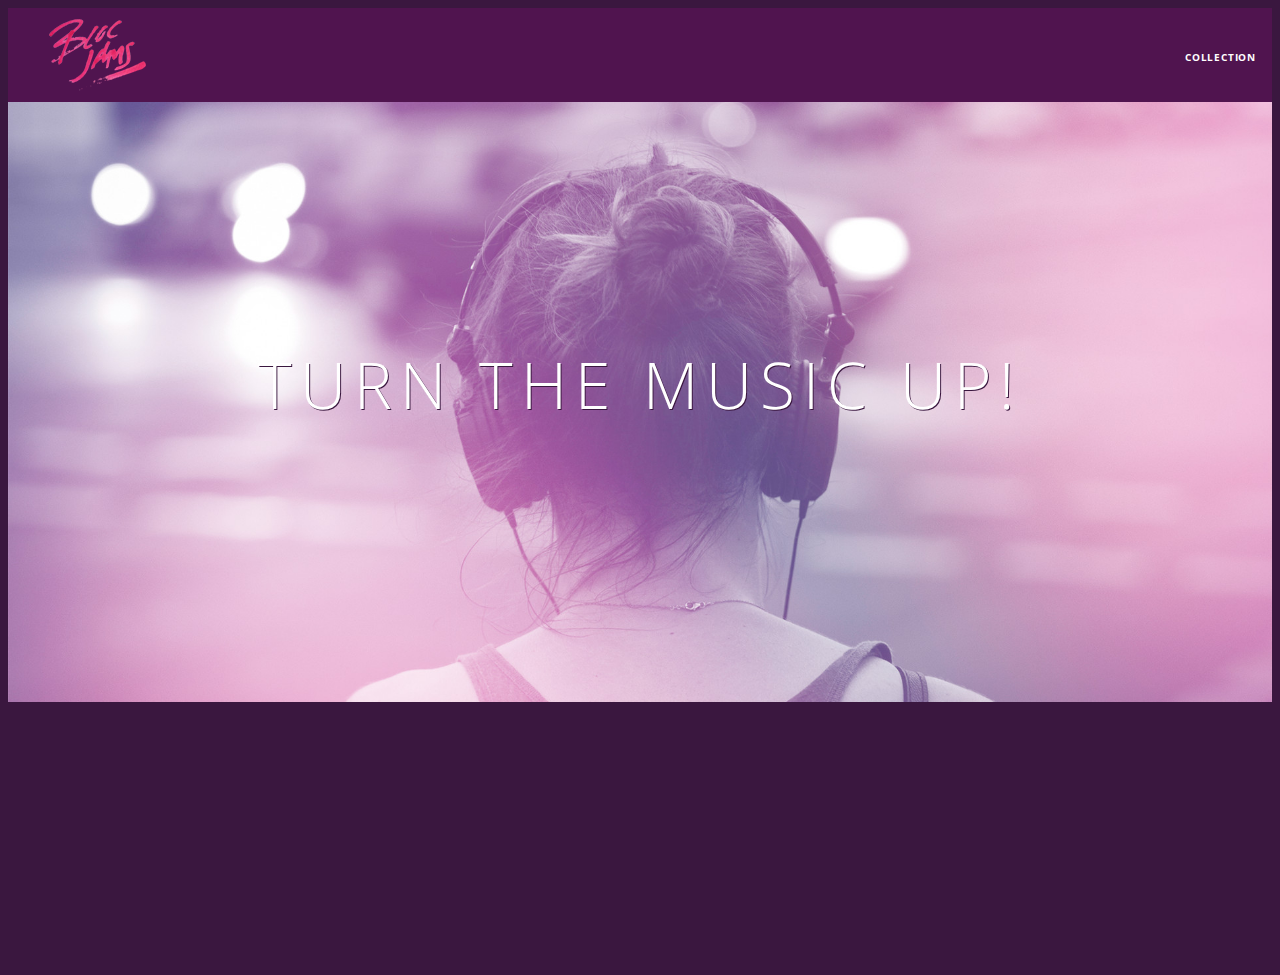
<file: index.html>
<!DOCTYPE html>
<html>
    <head>
        <title>Bloc Jams</title>
        <meta name="viewport" content="width=device-width, initial-scale=1">
        <link rel="stylesheet" type="text/css" href="http://fonts.googleapis.com/css?family=Open+Sans:400,800,600,700,300">
        <link rel="stylesheet" type="text/css" href="http://code.ionicframework.com/ionicons/2.0.1/css/ionicons.min.css">
        <link rel="stylesheet" type="text/css" href="styles/normalize.css">
        <link rel="stylesheet" type="text/css" href="styles/main.css">
        <link rel="stylesheet" type="text/css" href="styles/landing.css">
    </head>
    
    <body class="landing">
        <nav class="navbar"><!-- nav bar-->
            <a href="index.html" class="logo">
             <img src="assets/images/bloc_jams_logo.png" alt="bloc jams logo">
         </a>
         <div class="links-container">
             <a href="collection.html" class="navbar-link">collection</a>
         </div>
        </nav>
        
        <section class="hero-content"><!--hero content-->
            <h1 class="hero-title">Turn the music up!</h1> 
        </section>
        
        
         <section class="selling-points container"> <!-- selling points 1-->
             <div class="point column third">
                 <span class="ion-music-note"></span>
                 <h5 class="point-title">Choose your music</h5>
                 <p class="point-description">The world is full of music; why should you have to listen to music that someone else chose?</p>
             </div>
             <div class="point column third">
                 <span class="ion-radio-waves"></span>
                 <h5 class="point-title">Unlimited, streaming, ad-free</h5>
                 <p class="point-description">No arbitrary limits. No distractions.</p>
             </div>
             <div class="point column third">
                 <span class="ion-iphone"></span>
                 <h5 class="point-title">Mobile enabled</h5>
                 <p class="point-description">Listen to your music on the go. This streaming service is available on all mobile platforms.</p>
             </div>
             <div class="clearfix"></div>
        </section>
        <script src="scripts/landing.js"></script>
    </body>
</html>
</file>
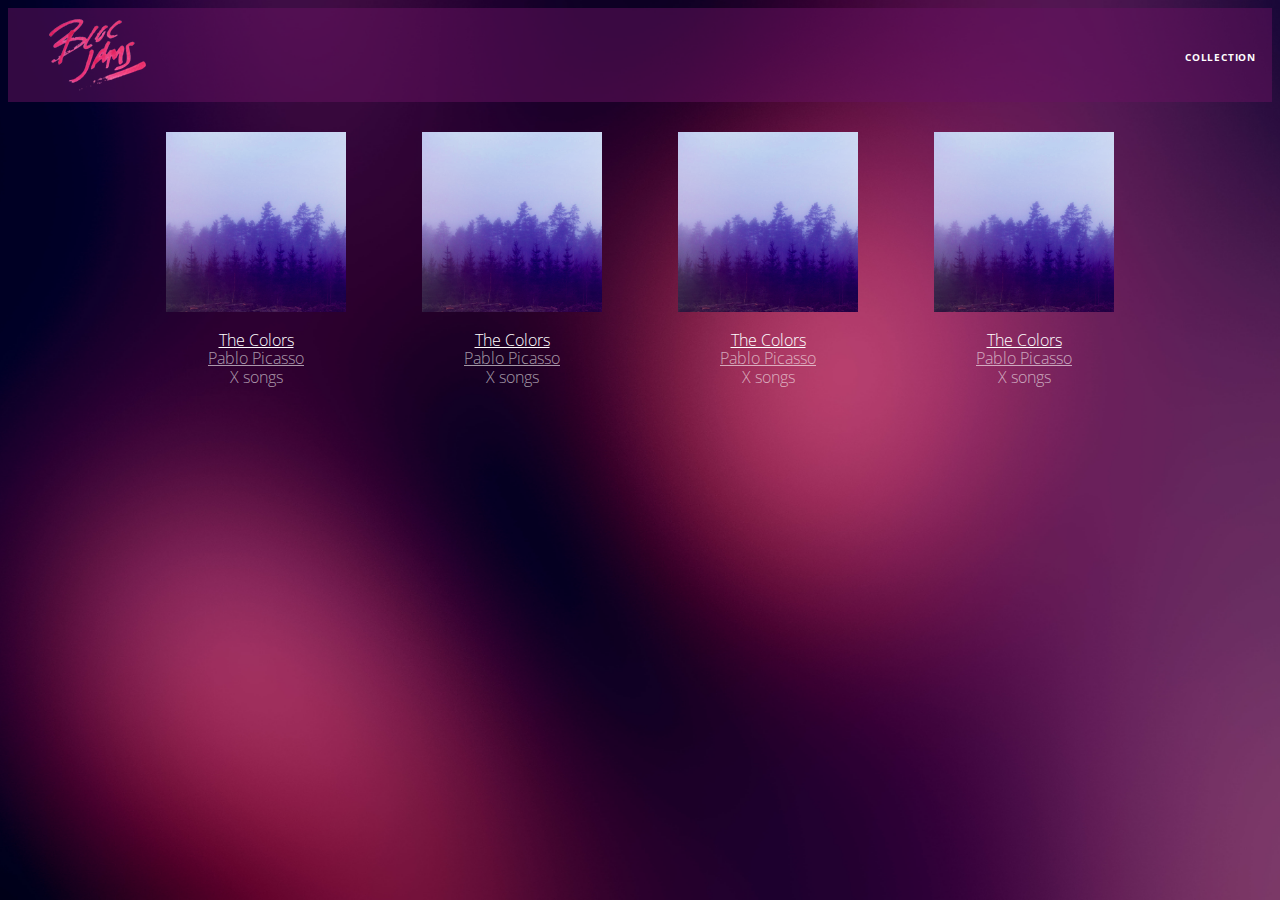
<file: collection.html>
<!DOCTYPE html>
<html>
    <head>
        <title>Bloc Jams</title>
        <meta name="viewport" content="width=device-width, initial-scale=1">
        <link rel="stylesheet" type="text/css" href="http://fonts.googleapis.com/css?family=Open+Sans:400,800,600,700,300">
         <link rel="stylesheet" type="text/css" href="http://code.ionicframework.com/ionicons/2.0.1/css/ionicons.min.css">
         <link rel="stylesheet" type="text/css" href="styles/normalize.css">
         <link rel="stylesheet" type="text/css" href="styles/main.css">
         <link rel="stylesheet" type="text/css" href="styles/collection.css">
     </head>
     <body class="collection">
          <nav class="navbar"> <!-- nav bar -->
             <a href="index.html" class="logo">
                 <img src="assets/images/bloc_jams_logo.png" alt="bloc jams logo">
             </a>
             <div class="links-container">
                 <a href="collection.html" class="navbar-link">collection</a>
             </div>
         </nav>
        
         <section class="album-covers container clearfix">
         <div class="collection-album-container column fourth">
             <img src="assets/images/album_covers/01.png"/>
             <div class="collection-album-info caption">
                 <p>
                     <a class="album-name" href="album.html">The Colors</a>
                     <br/>
                     <a href="album.html">Pablo Picasso</a>
                     <br/>
                     X songs
                     <br/>
                 </p>
             </div>
         </div>
         <div class="collection-album-container column fourth">
             <img src="assets/images/album_covers/01.png"/>
             <div class="collection-album-info caption">
                 <p>
                     <a class="album-name" href="album.html">The Colors</a>
                     <br/>
                     <a href="album.html">Pablo Picasso</a>
                     <br/>
                     X songs
                     <br/>
                 </p>
             </div>
         </div>
         <div class="collection-album-container column fourth">
             <img src="assets/images/album_covers/01.png"/>
             <div class="collection-album-info caption">
                 <p>
                     <a class="album-name" href="album.html">The Colors</a>
                     <br/>
                     <a href="album.html">Pablo Picasso</a>
                     <br/>
                     X songs
                     <br/>
                 </p>
             </div>
         </div>
         <div class="collection-album-container column fourth">
             <img src="assets/images/album_covers/01.png"/>
             <div class="collection-album-info caption">
                 <p>
                     <a class="album-name" href="album.html">The Colors</a>
                     <br/>
                     <a href="album.html">Pablo Picasso</a>
                     <br/>
                     X songs
                     <br/>
                 </p>
             </div>
         </div>
     </section>
         
     </body>
 </html>
</file>
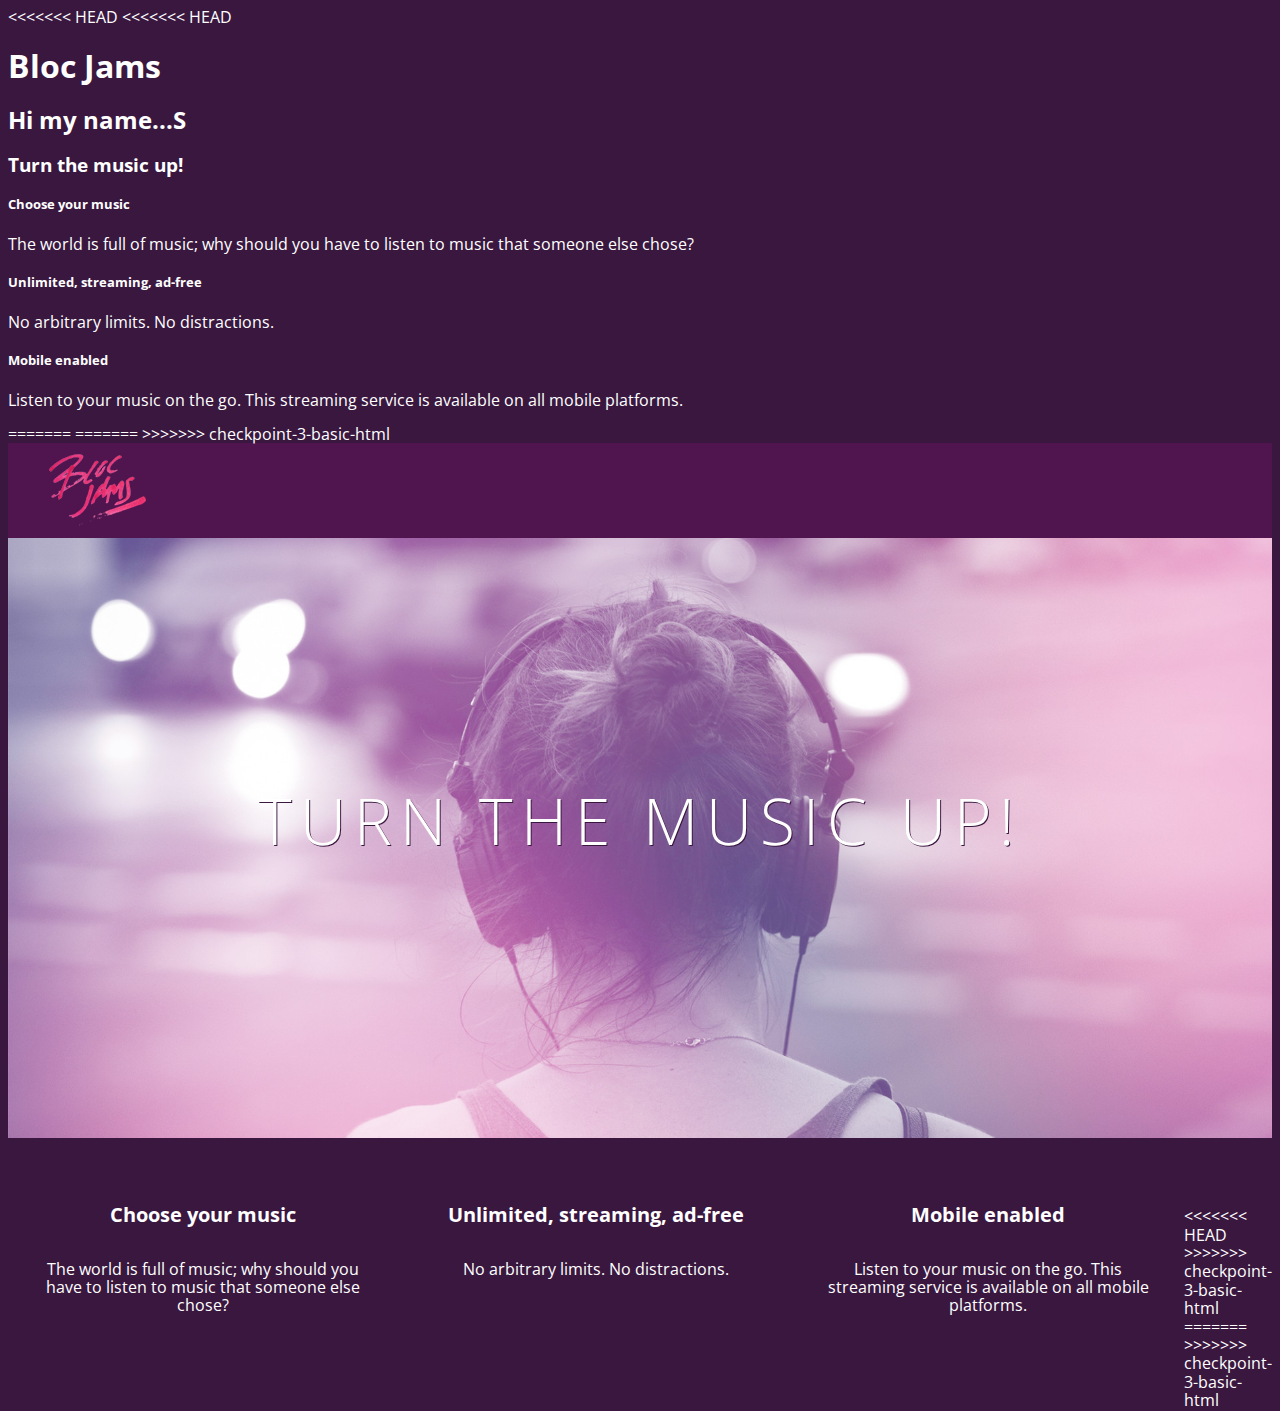
<file: index_BACKUP_3748.html>
<!DOCTYPE html>
<html>
    <head>
        <title>Bloc Jams</title>
<<<<<<< HEAD
<<<<<<< HEAD
    </head>
    <body>
        <nav> <!-- naviation bar -->
        </nav>
        
        <section> <!--hero content -->
            <h1>Bloc Jams</h1>
            <h2>Hi my name...S</h2>
            <h3>Turn the music up!</h3>
        </section>
        
        <section><!-- selling points -->
            <div>
                <h5>Choose your music</h5>
                <p>The world is full of music; why should you have to listen to music that someone else chose?</p>
            </div>
            <div>
                <h5>Unlimited, streaming, ad-free</h5>
                <p>No arbitrary limits. No distractions.</p>
            </div>
            <div>
                <h5>Mobile enabled</h5>
                <p>Listen to your music on the go. This streaming service is available on all mobile platforms.</p>
            </div>
=======
=======
>>>>>>> checkpoint-3-basic-html
        <link rel="stylesheet" type="text/css" href="http://fonts.googleapis.com/css?family=Open+Sans:400,800,600,700,300">
        <link rel="stylesheet" type="text/css" href="http://code.ionicframework.com/ionicons/2.0.1/css/ionicons.min.css">
        <link rel="stylesheet" type="text/css" href="styles/normalize.css">
        <link rel="stylesheet" type="text/css" href="styles/main.css">
    </head>
    <body class="landing">
        <nav class="navbar"><!-- nav bar-->
            <img src="assets/images/bloc_jams_logo.png" alt="bloc james log" class="logo">
        </nav>
        
        <section class="hero-content"><!--hero content-->
            <h1 class="hero-title">Turn the music up!</h1> 
        </section>
        
         <section class="selling-points"> <!-- selling points -->
             <div class="point">
                 <span class="ion-music-note"></span>
                 <h5 class="point-title">Choose your music</h5>
                 <p class="point-description">The world is full of music; why should you have to listen to music that someone else chose?</p>
             </div>
             <div class="point">
                 <span class="ion-radio-waves"></span>
                 <h5 class="point-title">Unlimited, streaming, ad-free</h5>
                 <p class="point-description">No arbitrary limits. No distractions.</p>
             </div>
             <div class="point">
                 <span class="ion-iphone"></span>
                 <h5 class="point-title">Mobile enabled</h5>
                 <p class="point-description">Listen to your music on the go. This streaming service is available on all mobile platforms.</p>
             </div>
<<<<<<< HEAD
>>>>>>> checkpoint-3-basic-html
=======
>>>>>>> checkpoint-3-basic-html
        </section>
    </body>
</html>
</file>
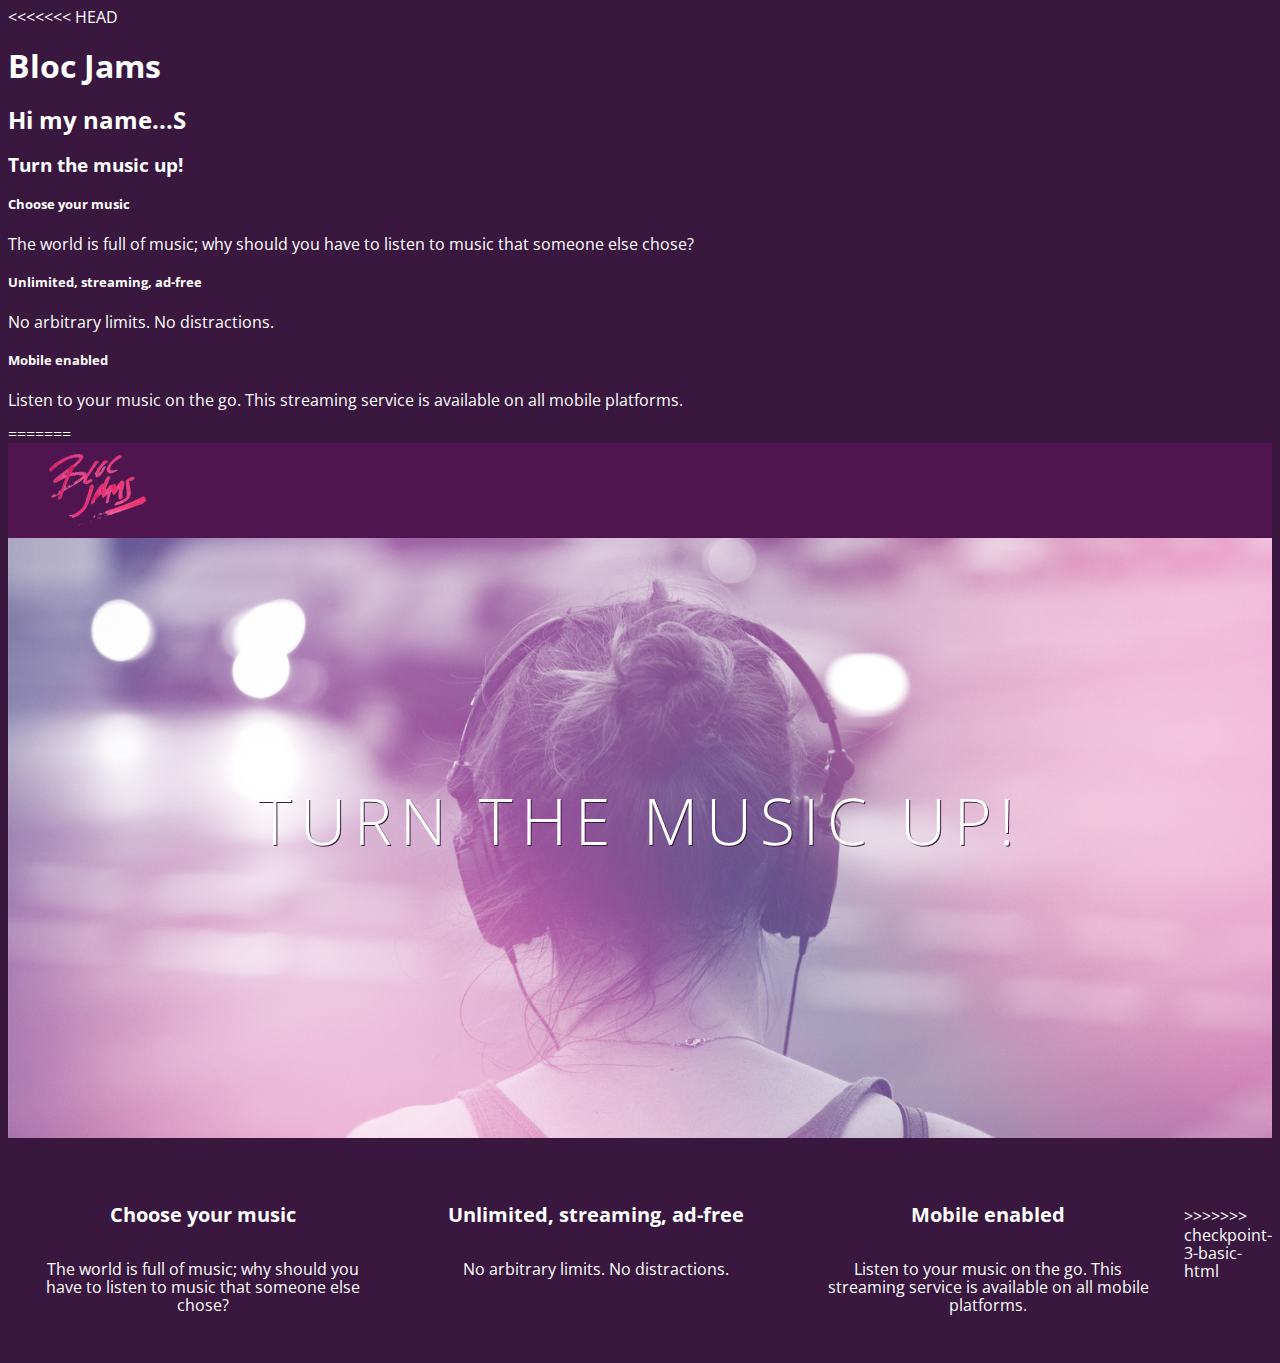
<file: index_LOCAL_3748.html>
<!DOCTYPE html>
<html>
    <head>
        <title>Bloc Jams</title>
<<<<<<< HEAD
    </head>
    <body>
        <nav> <!-- naviation bar -->
        </nav>
        
        <section> <!--hero content -->
            <h1>Bloc Jams</h1>
            <h2>Hi my name...S</h2>
            <h3>Turn the music up!</h3>
        </section>
        
        <section><!-- selling points -->
            <div>
                <h5>Choose your music</h5>
                <p>The world is full of music; why should you have to listen to music that someone else chose?</p>
            </div>
            <div>
                <h5>Unlimited, streaming, ad-free</h5>
                <p>No arbitrary limits. No distractions.</p>
            </div>
            <div>
                <h5>Mobile enabled</h5>
                <p>Listen to your music on the go. This streaming service is available on all mobile platforms.</p>
            </div>
=======
        <link rel="stylesheet" type="text/css" href="http://fonts.googleapis.com/css?family=Open+Sans:400,800,600,700,300">
        <link rel="stylesheet" type="text/css" href="http://code.ionicframework.com/ionicons/2.0.1/css/ionicons.min.css">
        <link rel="stylesheet" type="text/css" href="styles/normalize.css">
        <link rel="stylesheet" type="text/css" href="styles/main.css">
    </head>
    <body class="landing">
        <nav class="navbar"><!-- nav bar-->
            <img src="assets/images/bloc_jams_logo.png" alt="bloc james log" class="logo">
        </nav>
        
        <section class="hero-content"><!--hero content-->
            <h1 class="hero-title">Turn the music up!</h1> 
        </section>
        
         <section class="selling-points"> <!-- selling points -->
             <div class="point">
                 <span class="ion-music-note"></span>
                 <h5 class="point-title">Choose your music</h5>
                 <p class="point-description">The world is full of music; why should you have to listen to music that someone else chose?</p>
             </div>
             <div class="point">
                 <span class="ion-radio-waves"></span>
                 <h5 class="point-title">Unlimited, streaming, ad-free</h5>
                 <p class="point-description">No arbitrary limits. No distractions.</p>
             </div>
             <div class="point">
                 <span class="ion-iphone"></span>
                 <h5 class="point-title">Mobile enabled</h5>
                 <p class="point-description">Listen to your music on the go. This streaming service is available on all mobile platforms.</p>
             </div>
>>>>>>> checkpoint-3-basic-html
        </section>
    </body>
</html>
</file>
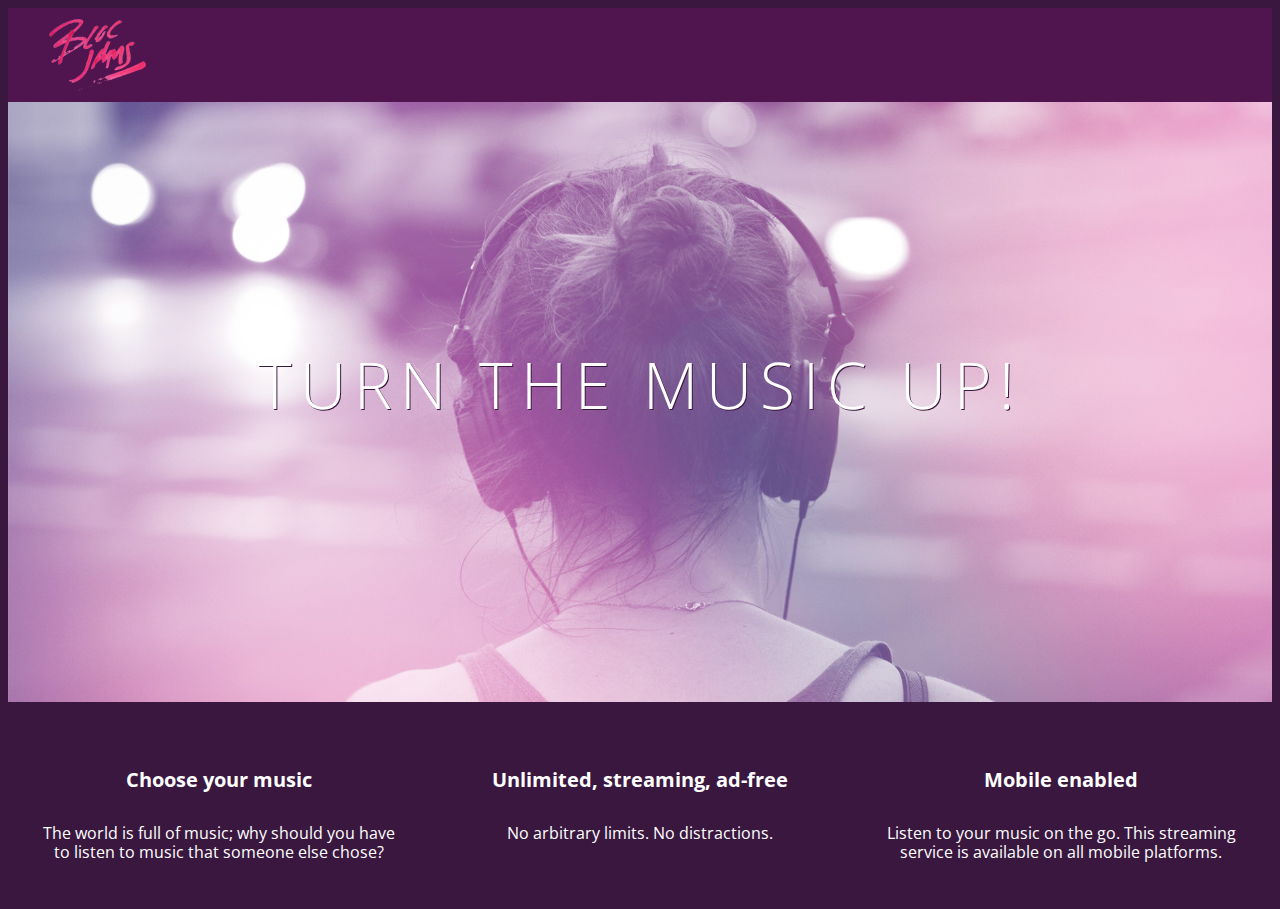
<file: index_REMOTE_3748.html>
<!DOCTYPE html>
<html>
    <head>
        <title>Bloc Jams</title>
        <link rel="stylesheet" type="text/css" href="http://fonts.googleapis.com/css?family=Open+Sans:400,800,600,700,300">
        <link rel="stylesheet" type="text/css" href="http://code.ionicframework.com/ionicons/2.0.1/css/ionicons.min.css">
        <link rel="stylesheet" type="text/css" href="styles/normalize.css">
        <link rel="stylesheet" type="text/css" href="styles/main.css">
    </head>
    <body class="landing">
        <nav class="navbar"><!-- nav bar-->
            <img src="assets/images/bloc_jams_logo.png" alt="bloc james log" class="logo">
        </nav>
        
        <section class="hero-content"><!--hero content-->
            <h1 class="hero-title">Turn the music up!</h1> 
        </section>
        
         <section class="selling-points"> <!-- selling points -->
             <div class="point">
                 <span class="ion-music-note"></span>
                 <h5 class="point-title">Choose your music</h5>
                 <p class="point-description">The world is full of music; why should you have to listen to music that someone else chose?</p>
             </div>
             <div class="point">
                 <span class="ion-radio-waves"></span>
                 <h5 class="point-title">Unlimited, streaming, ad-free</h5>
                 <p class="point-description">No arbitrary limits. No distractions.</p>
             </div>
             <div class="point">
                 <span class="ion-iphone"></span>
                 <h5 class="point-title">Mobile enabled</h5>
                 <p class="point-description">Listen to your music on the go. This streaming service is available on all mobile platforms.</p>
             </div>
        </section>
    </body>
</html>
</file>
<file: styles/main.css>
*, *::before, *::after {
     -moz-box-sizing: border-box;
     -webkit-box-sizing: border-box;
     box-sizing: border-box;
 }

.container {
     margin: 0 auto;
     max-width: 64rem;
 }



.container.narrow {
    max-width: 56rem;
}

@media (min-width: 640px) {
    html { font-size: 112%; }   

.column {
         float: left;
         padding-left: 1rem;
         padding-right: 1rem;
     }
    
    .column.full { width: 100%; }
     .column.two-thirds { width: 66.7%; }
     .column.half { width: 50%; }
     .column.third { width: 33.3%; }
     .column.fourth { width: 25%; }
     .column.flow-opposite { float: right; }

}

@media (min-width: 1024px) {
    html { font-size: 120%; }
 }

html {
    height: 100%; 
    font-size: 100%;
}

body {
     font-family: 'Open Sans'; 
     color: white;             
     min-height: 100%; 
 }
 
 body.landing {
     background-color: rgb(58,23,63); 
 }

.navbar {
    position: relative;
    padding: 0.5rem;
    background-color: rgba(101,18,95,0.5);
    z-index: 1;
    
}

.navbar .logo {
    position: relative; 
    left: 2rem;
    cursor: pointer; 
}

.navbar .links-container {
     display: table;
     position: absolute;
     top: 0;
     right: 0;
     height: 100px;
     color: white;
     text-decoration: none;
 }
 
 .links-container .navbar-link {
     display: table-cell;
     position: relative;
     height: 100%;
     padding-left: 1rem;
     padding-right: 1rem;
     vertical-align: middle;
     color: white;
     font-size: 0.625rem;
     letter-spacing: 0.05rem;
     font-weight: 700;
     text-transform: uppercase;
     text-decoration: none;
     cursor: pointer;
 }
 
 .links-container .navbar-link:hover {
     color: rgb(233,50,117);
 }

.links-container .navbar-link:active{
    color: rgb(233,50,117);
    background-color: white;
}

.hero-content {
    position: relative;
    min-height: 600px;
    background-image: url(../assets/images/bloc_jams_bg.jpg);
    background-repeat: no-repeat;
    background-position: center center;
    background-size: cover;
}

.hero-content .hero-title {
    position: absolute;           
     top: 40%;                       
    -transform: translateY(-50%);
    -moz-transform: translateY(-50%);
     -ms-transform: translateY(-50%);
     transform: translateY(-50%);
     width: 100%;                  
     text-align: center;             
     font-size: 4rem;                
     font-weight: 300;               
     text-transform: uppercase;      
     letter-spacing: 0.5rem;         
     text-shadow: 1px 1px 0px rgb(58,23,63);

}

 .selling-points {
     position: relative;
     display: table;
     width: 100%; 
 }
 
 .point {
     display: table-cell;
     position: relative;
     width: 33.3%;
     padding: 2rem;
     text-align: center;
 }
 
 .point .point-title {
     font-size: 1.25rem;
 }
 
 .ion-music-note,
 .ion-radio-waves,
 .ion-iphone {
     color: rgb(233,50,117);
     font-size: 5rem;
 }

.clearfix::before,
.clearfix::after {
   content: " ";
   display: table;
}

.clearfix::after {
   clear: both;
}
</file>
<file: styles/landing.css>
body.landing {
     background-color: rgb(58,23,63);
 }
 
 .hero-content {
     position: relative;
     min-height: 600px;
     background-image: url(../assets/images/bloc_jams_bg.jpg);
     background-repeat: no-repeat;
     background-position: center center;
     background-size: cover;
 }
 
 .hero-content .hero-title {
     position: absolute;
     top: 40%;
     -webkit-transform: translateY(-50%);
     -moz-transform: translateY(-50%);
     transform: translateY(-50%);
     width: 100%;
     text-align: center;
     font-size: 4rem;
     font-weight: 300;
     text-transform: uppercase;
     letter-spacing: 0.5rem;
     text-shadow: 1px 1px 0px rgb(58,23,63);
 }
 
 .selling-points {
     position: relative;
        
 }
 
 .point {
     position: relative;
     padding: 2rem;
     text-align: center;
     opacity: 0;
     -webkit-transform: scaleX(0.9) translateY(3rem);
     -moz-transform: scaleX(0.9) translateY(3rem);
     transform: scaleX(0.9) translateY(3rem);
     -webkit-transition: all 0.25s ease-in-out;
     -moz-transition: all 0.25s ease-in-out;
     transition: all 0.25s ease-in-out;
     -webkit-transition-delay: 0.2s;
     -moz-transition-delay: 0.2s;
     transition-delay: 0.2s;
 }
 }
 
 .point .point-title {
     font-size: 1.25rem;
 }
 
 .ion-music-note,
 .ion-radio-waves,
 .ion-iphone {
     color: rgb(233,50,117);
     font-size: 5rem;
 }
</file>
<file: styles/collection.css>
body.collection {
     background-image: url(../assets/images/blurred_backgrounds/blur_bg_2.jpg);
     background-repeat: no-repeat;
     background-attachment: fixed;
     background-position: center center;
     background-size: cover;
 }
 
 .album-covers {
     position: relative;
 }
 
 .collection-album-container {
     position: relative;
     margin-top: 30px;
     margin-bottom: 20px;
     text-align: center;
 }
 
 .collection-album-container .caption {
     margin-top: 10px;
 }
 
 .collection-album-container .caption p {
     font-size: 1rem;
     font-weight: 300;
     color: rgba(255, 255, 255, 0.6);
 }
 
 .collection-album-container .caption p a {
     color: rgba(255, 255, 255, 0.6);
 }
 
 .collection-album-container .caption p a.album-name {
     color: white;
 }
 
 .collection-album-container img {
     width: 80%;
 }
</file>
